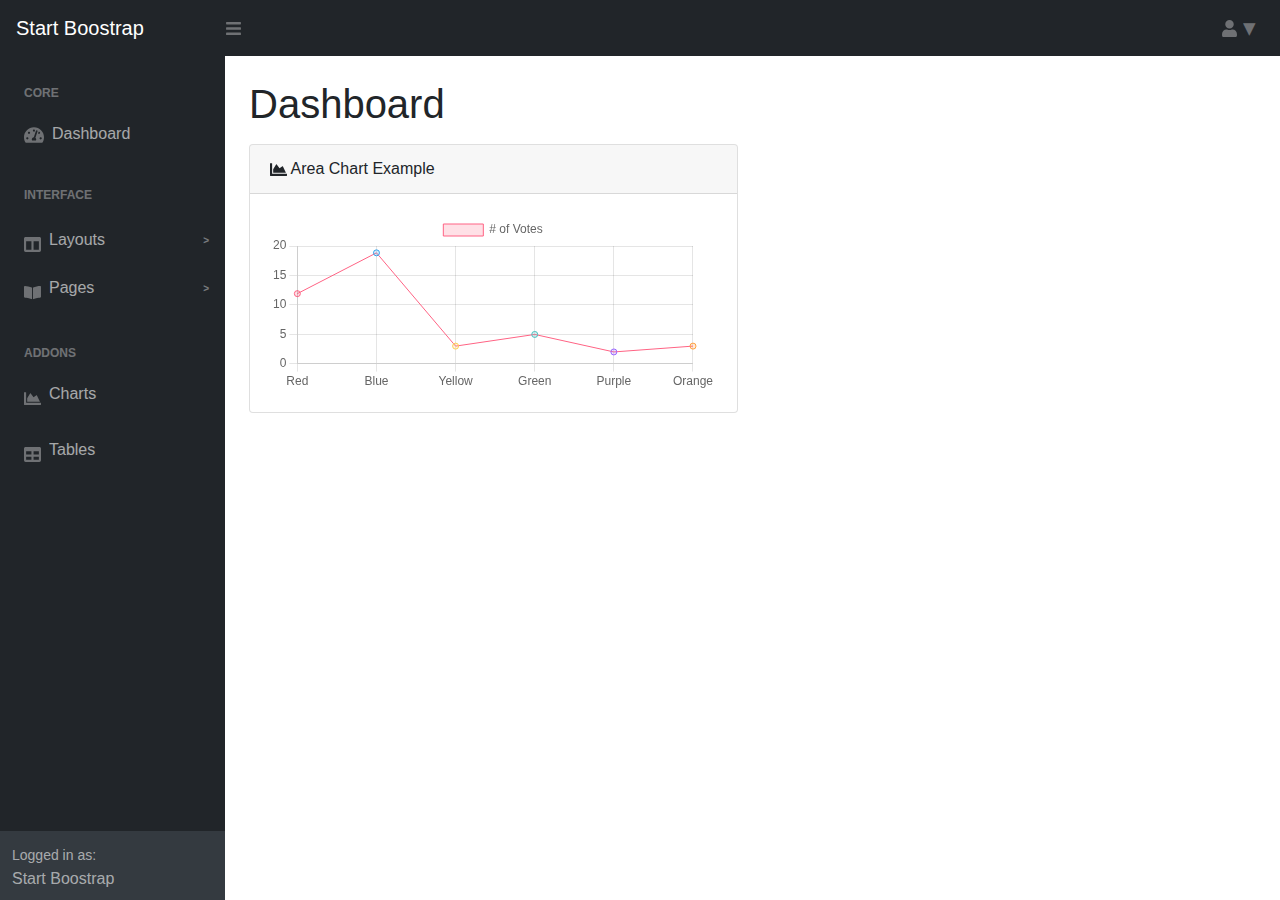
<file: bootstrap/index.html>
<!DOCTYPE html>
<html lang="en">
<head>
  <meta charset="UTF-8">
  <meta http-equiv="X-UA-Compatible" content="IE=edge">
  <meta name="viewport" content="width=device-width, initial-scale=1.0">
  <link rel="stylesheet" href="index.css">
  <script src="/bootstrap/assets/js/chart.min.js"></script>
  <!-- <script src="https://cdn.jsdelivr.net/npm/chart.js"></script> -->
  <link rel="stylesheet" href="/bootstrap/assets/css/bootstrap.min.css">
  <!-- <link rel="stylesheet" href="https://maxcdn.bootstrapcdn.com/bootstrap/4.0.0/css/bootstrap.min.css"
    integrity="sha384-Gn5384xqQ1aoWXA+058RXPxPg6fy4IWvTNh0E263XmFcJlSAwiGgFAW/dAiS6JXm" crossorigin="anonymous"> -->
  <title>Bootstrap</title>
</head>
<body class="sb-nav-fixed">

  <!-- Top Navigation Bar  -->

  <nav class="sb-topnav navbar navbar-expand navbar-dark nav-bg text-white" id="topnav">
    <div id="btstrpHeading" class="pl-3 h5">
      Start Boostrap
    </div>
    <div class="mr-auto">
      <svg class="svg" id="desktop-ham" aria-hidden="true" focusable="false" data-prefix="fas" data-icon="bars" role="img"
        xmlns="http://www.w3.org/2000/svg" viewBox="0 0 448 512" data-fa-i2svg="">
        <path
          d="M16 132h416c8.837 0 16-7.163 16-16V76c0-8.837-7.163-16-16-16H16C7.163 60 0 67.163 0 76v40c0 8.837 7.163 16 16 16zm0 160h416c8.837 0 16-7.163 16-16v-40c0-8.837-7.163-16-16-16H16c-8.837 0-16 7.163-16 16v40c0 8.837 7.163 16 16 16zm0 160h416c8.837 0 16-7.163 16-16v-40c0-8.837-7.163-16-16-16H16c-8.837 0-16 7.163-16 16v40c0 8.837 7.163 16 16 16z">
        </path>
      </svg>
    </div>
    <div id="profile-svg" class="mr-4 d-flex align-items-center">
      <svg class="svg" aria-hidden="true" focusable="false" data-prefix="fas"
        data-icon="user" role="img" xmlns="http://www.w3.org/2000/svg" viewBox="0 0 448 512" data-fa-i2svg="">
        <path
          d="M224 256c70.7 0 128-57.3 128-128S294.7 0 224 0 96 57.3 96 128s57.3 128 128 128zm89.6 32h-16.7c-22.2 10.2-46.9 16-72.9 16s-50.6-5.8-72.9-16h-16.7C60.2 288 0 348.2 0 422.4V464c0 26.5 21.5 48 48 48h352c26.5 0 48-21.5 48-48v-41.6c0-74.2-60.2-134.4-134.4-134.4z">
        </path>
      </svg>
    </div>
    <div class="mr-3" id="resp-hamburger">
      <svg class="svg" aria-hidden="true" focusable="false" data-prefix="fas" data-icon="bars" role="img"
        xmlns="http://www.w3.org/2000/svg" viewBox="0 0 448 512" data-fa-i2svg="">
        <path
          d="M16 132h416c8.837 0 16-7.163 16-16V76c0-8.837-7.163-16-16-16H16C7.163 60 0 67.163 0 76v40c0 8.837 7.163 16 16 16zm0 160h416c8.837 0 16-7.163 16-16v-40c0-8.837-7.163-16-16-16H16c-8.837 0-16 7.163-16 16v40c0 8.837 7.163 16 16 16zm0 160h416c8.837 0 16-7.163 16-16v-40c0-8.837-7.163-16-16-16H16c-8.837 0-16 7.163-16 16v40c0 8.837 7.163 16 16 16z">
        </path>
      </svg>
    </div>
  </nav>

  <!-- End top navigation bar -->

  <div class="d-flex">
    <div id="sidenav">

      <!-- Side Navigation bar -->

      <nav class="nav-side d-flex flex-column justify-content-between">
        <div>
          <ul class="pl-4 pt-4 d-flex flex-column">
            <li class="list-unstyled list-header py-1">CORE</li>
            <div class="d-flex align-items-center">
              <div class="svg mr-2" id="tachometer">
                <svg id="tachometer" class="svg-inline--fa fa-tachometer-alt fa-w-18" aria-hidden="true" focusable="false" data-prefix="fas"
                  data-icon="tachometer-alt" role="img" xmlns="http://www.w3.org/2000/svg" viewBox="0 0 576 512" data-fa-i2svg="">
                  <path
                    d="M288 32C128.94 32 0 160.94 0 320c0 52.8 14.25 102.26 39.06 144.8 5.61 9.62 16.3 15.2 27.44 15.2h443c11.14 0 21.83-5.58 27.44-15.2C561.75 422.26 576 372.8 576 320c0-159.06-128.94-288-288-288zm0 64c14.71 0 26.58 10.13 30.32 23.65-1.11 2.26-2.64 4.23-3.45 6.67l-9.22 27.67c-5.13 3.49-10.97 6.01-17.64 6.01-17.67 0-32-14.33-32-32S270.33 96 288 96zM96 384c-17.67 0-32-14.33-32-32s14.33-32 32-32 32 14.33 32 32-14.33 32-32 32zm48-160c-17.67 0-32-14.33-32-32s14.33-32 32-32 32 14.33 32 32-14.33 32-32 32zm246.77-72.41l-61.33 184C343.13 347.33 352 364.54 352 384c0 11.72-3.38 22.55-8.88 32H232.88c-5.5-9.45-8.88-20.28-8.88-32 0-33.94 26.5-61.43 59.9-63.59l61.34-184.01c4.17-12.56 17.73-19.45 30.36-15.17 12.57 4.19 19.35 17.79 15.17 30.36zm14.66 57.2l15.52-46.55c3.47-1.29 7.13-2.23 11.05-2.23 17.67 0 32 14.33 32 32s-14.33 32-32 32c-11.38-.01-20.89-6.28-26.57-15.22zM480 384c-17.67 0-32-14.33-32-32s14.33-32 32-32 32 14.33 32 32-14.33 32-32 32z">
                  </path>
                </svg>
              </div><li class="list-unstyled list-li py-3">Dashboard</li>
            </div>
          </ul>
          <ul class="pl-4 pt-2">
            <li class="list-unstyled list-header pb-2">INTERFACE</li>
            <div class="d-flex align-items-center justify-content-between">
              <div class="d-flex align-items-center">
                <div class="svg mr-2">
                  <svg class="svg-inline--fa fa-columns fa-w-16" aria-hidden="true" focusable="false" data-prefix="fas"
                    data-icon="columns" role="img" xmlns="http://www.w3.org/2000/svg" viewBox="0 0 512 512" data-fa-i2svg="">
                    <path
                      d="M464 32H48C21.49 32 0 53.49 0 80v352c0 26.51 21.49 48 48 48h416c26.51 0 48-21.49 48-48V80c0-26.51-21.49-48-48-48zM224 416H64V160h160v256zm224 0H288V160h160v256z">
                    </path>
                  </svg>
                </div><li class="list-unstyled list-li py-3">Layouts</li>
              </div>
              <div class="mr-3 right-arrow text-white">></div>
            </div>
            <div class="d-flex align-items-center justify-content-between">
              <div class="d-flex align-items-center">
                <div class="svg mr-2">
                  <svg class="svg-inline--fa fa-book-open fa-w-18" aria-hidden="true" focusable="false" data-prefix="fas"
                    data-icon="book-open" role="img" xmlns="http://www.w3.org/2000/svg" viewBox="0 0 576 512" data-fa-i2svg="">
                    <path
                      d="M542.22 32.05c-54.8 3.11-163.72 14.43-230.96 55.59-4.64 2.84-7.27 7.89-7.27 13.17v363.87c0 11.55 12.63 18.85 23.28 13.49 69.18-34.82 169.23-44.32 218.7-46.92 16.89-.89 30.02-14.43 30.02-30.66V62.75c.01-17.71-15.35-31.74-33.77-30.7zM264.73 87.64C197.5 46.48 88.58 35.17 33.78 32.05 15.36 31.01 0 45.04 0 62.75V400.6c0 16.24 13.13 29.78 30.02 30.66 49.49 2.6 149.59 12.11 218.77 46.95 10.62 5.35 23.21-1.94 23.21-13.46V100.63c0-5.29-2.62-10.14-7.27-12.99z">
                    </path>
                  </svg>
                </div><li class="list-unstyled list-li py-2">Pages</li>
              </div>
              <div class="mr-3 right-arrow text-white">></div>
            </div>
          </ul>
          <ul class="pl-4 pt-3">
            <li class="list-unstyled list-header py-1">ADDONS</li>
            <div class="d-flex align-items-center">
              <div class="svg mr-2">
                <svg class="svg-inline--fa fa-chart-area fa-w-16" aria-hidden="true" focusable="false" data-prefix="fas"
                data-icon="chart-area" role="img" xmlns="http://www.w3.org/2000/svg" viewBox="0 0 512 512" data-fa-i2svg="">
                <path fill="white"
                  d="M500 384c6.6 0 12 5.4 12 12v40c0 6.6-5.4 12-12 12H12c-6.6 0-12-5.4-12-12V76c0-6.6 5.4-12 12-12h40c6.6 0 12 5.4 12 12v308h436zM372.7 159.5L288 216l-85.3-113.7c-5.1-6.8-15.5-6.3-19.9 1L96 248v104h384l-89.9-187.8c-3.2-6.5-11.4-8.7-17.4-4.7z">
                </path>
              </svg>
              </div><li class="list-unstyled list-li py-3">Charts</li>
            </div>
            <div class="d-flex align-items-center">
              <div class="svg mr-2">
                <svg class="svg-inline--fa fa-table fa-w-16" aria-hidden="true" focusable="false" data-prefix="fas" data-icon="table"
                  role="img" xmlns="http://www.w3.org/2000/svg" viewBox="0 0 512 512" data-fa-i2svg="">
                  <path
                    d="M464 32H48C21.49 32 0 53.49 0 80v352c0 26.51 21.49 48 48 48h416c26.51 0 48-21.49 48-48V80c0-26.51-21.49-48-48-48zM224 416H64v-96h160v96zm0-160H64v-96h160v96zm224 160H288v-96h160v96zm0-160H288v-96h160v96z">
                  </path>
                </svg>
              </div><li class="list-unstyled list-li py-3">Tables</li>
            </div>
          </ul>
        </div>
        <div class="nav-footer bg-dark">
          <span id="footer-static">Logged in as:</span> <br>
          Start Boostrap
        </div>
      </nav>
      
      <!-- End side navigation bar -->
      
    </div>

    <!-- Main content - Chart made possible with Chart.js -->

    <div id="layoutSidenav_content">
      <main>
        <div class=" px-4">
          <h1 class="mt-4 mb-3">Dashboard</h1>
          <!-- Chart -->
          <div class="row">
            <div class="col-xl-6">
              <div class="card mb-4 max-width-chart">
                <div class="card-header">
                  <svg class="svg" id="chart-svg" aria-hidden="true" focusable="false" data-prefix="fas"
                    data-icon="chart-area" role="img" xmlns="http://www.w3.org/2000/svg" viewBox="0 0 512 512" data-fa-i2svg="">
                    <path fill="currentColor"
                      d="M500 384c6.6 0 12 5.4 12 12v40c0 6.6-5.4 12-12 12H12c-6.6 0-12-5.4-12-12V76c0-6.6 5.4-12 12-12h40c6.6 0 12 5.4 12 12v308h436zM372.7 159.5L288 216l-85.3-113.7c-5.1-6.8-15.5-6.3-19.9 1L96 248v104h384l-89.9-187.8c-3.2-6.5-11.4-8.7-17.4-4.7z">
                    </path>
                  </svg>
                  Area Chart Example
                </div>
                <div class="card-body">
                  <canvas id="myAreaChart" width="711" height="284" style="display: block; width: 711px; height: 284px;"
                  ></canvas>
                </div>
              </div>
            </div>
          </div>
          <!-- Chart end -->
        </div>
      </main>
    </div>
  </div>

    <script src="index.js"></script>
</body>
</html>
</file>
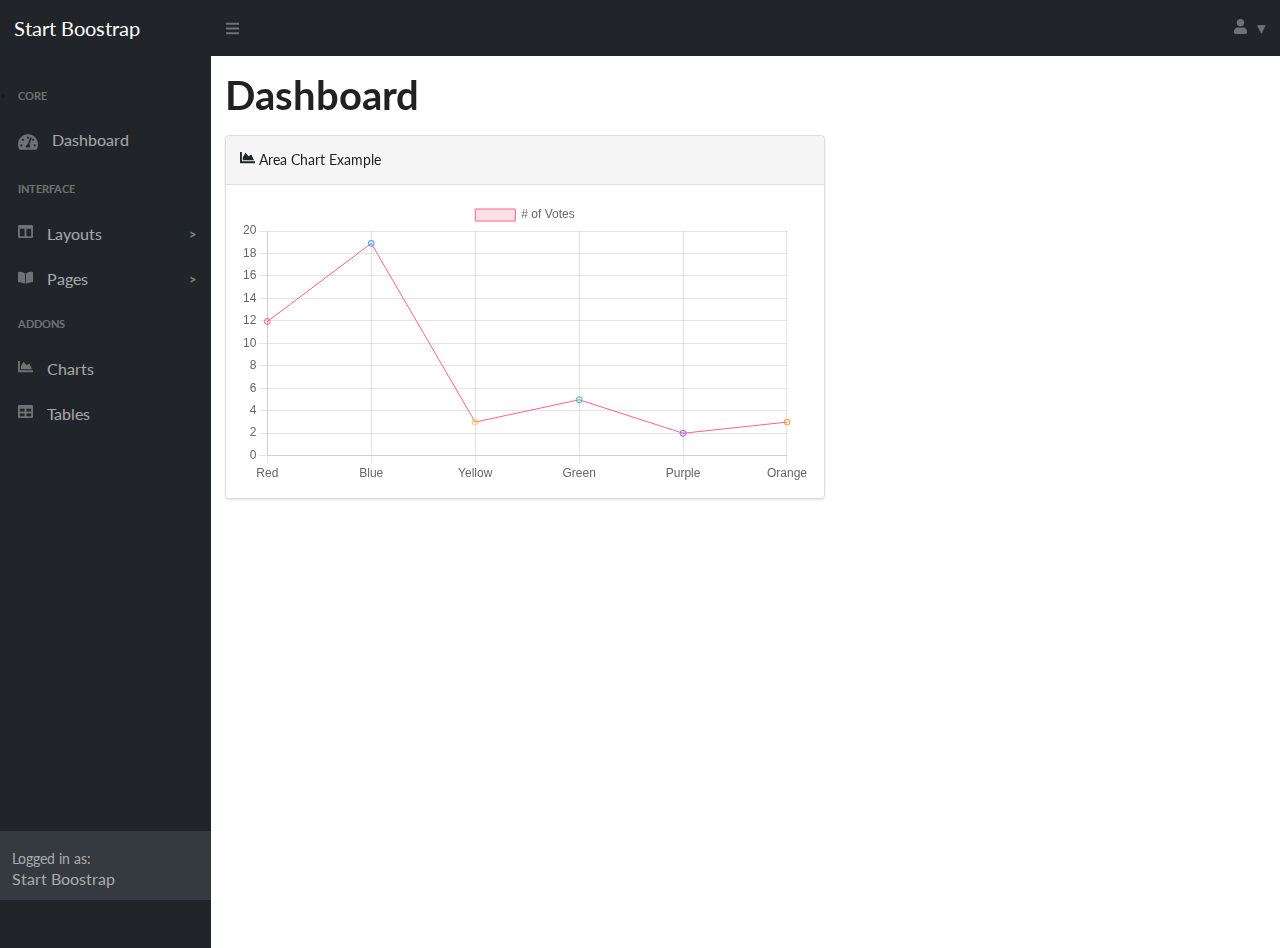
<file: semantic-ui/index.html>
<!DOCTYPE html>
<html lang="en">
<head>
  <meta charset="UTF-8">
  <meta http-equiv="X-UA-Compatible" content="IE=edge">
  <meta name="viewport" content="width=device-width, initial-scale=1.0">
  <link rel="stylesheet" href="index.css">
  <script src="/semantic-ui/assets/js/chart.min.js"></script>
  <!-- <script src="https://cdn.jsdelivr.net/npm/chart.js"></script> -->
  <script src="/semantic-ui/assets/js/jquery-3.6.0.min.js"></script>
  <!-- <script src="https://code.jquery.com/jquery-3.1.1.min.js" crossorigin="anonymous"></script> -->
  <link rel="stylesheet" href="/semantic-ui/assets/css/semantic.min.css">
  <!-- <link rel="stylesheet" href="https://cdn.jsdelivr.net/npm/semantic-ui@2.4.2/dist/semantic.min.css"> -->
  <script src="/semantic-ui/assets/js/semantic.min.js"></script>
  <!-- <script src="https://cdn.jsdelivr.net/npm/semantic-ui@2.4.2/dist/semantic.min.js"></script> -->
  <title>Semantic</title>
</head>
<body>
  <!-- Top Navigation Bar  -->
  <nav class="nav-bg ui grid" id="topnav">
    <div id="btstrpHeading">
      Start Boostrap
    </div>
    <div id="hamburger-container">
      <svg class="svg" id="desktop-ham" aria-hidden="true" focusable="false" data-prefix="fas" data-icon="bars" role="img"
        xmlns="http://www.w3.org/2000/svg" viewBox="0 0 448 512" data-fa-i2svg="">
        <path
          d="M16 132h416c8.837 0 16-7.163 16-16V76c0-8.837-7.163-16-16-16H16C7.163 60 0 67.163 0 76v40c0 8.837 7.163 16 16 16zm0 160h416c8.837 0 16-7.163 16-16v-40c0-8.837-7.163-16-16-16H16c-8.837 0-16 7.163-16 16v40c0 8.837 7.163 16 16 16zm0 160h416c8.837 0 16-7.163 16-16v-40c0-8.837-7.163-16-16-16H16c-8.837 0-16 7.163-16 16v40c0 8.837 7.163 16 16 16z">
        </path>
      </svg>
    </div>
    <div id="profile-svg" >
      <svg class="svg" aria-hidden="true" focusable="false" data-prefix="fas"
        data-icon="user" role="img" xmlns="http://www.w3.org/2000/svg" viewBox="0 0 448 512" data-fa-i2svg="">
        <path
          d="M224 256c70.7 0 128-57.3 128-128S294.7 0 224 0 96 57.3 96 128s57.3 128 128 128zm89.6 32h-16.7c-22.2 10.2-46.9 16-72.9 16s-50.6-5.8-72.9-16h-16.7C60.2 288 0 348.2 0 422.4V464c0 26.5 21.5 48 48 48h352c26.5 0 48-21.5 48-48v-41.6c0-74.2-60.2-134.4-134.4-134.4z">
        </path>
      </svg>
    </div>
    <div id="resp-hamburger">
      <svg class="svg" aria-hidden="true" focusable="false" data-prefix="fas" data-icon="bars" role="img"
        xmlns="http://www.w3.org/2000/svg" viewBox="0 0 448 512" data-fa-i2svg="">
        <path
          d="M16 132h416c8.837 0 16-7.163 16-16V76c0-8.837-7.163-16-16-16H16C7.163 60 0 67.163 0 76v40c0 8.837 7.163 16 16 16zm0 160h416c8.837 0 16-7.163 16-16v-40c0-8.837-7.163-16-16-16H16c-8.837 0-16 7.163-16 16v40c0 8.837 7.163 16 16 16zm0 160h416c8.837 0 16-7.163 16-16v-40c0-8.837-7.163-16-16-16H16c-8.837 0-16 7.163-16 16v40c0 8.837 7.163 16 16 16z">
        </path>
      </svg>
    </div>
  </nav>
  <!-- End Top Navigation Bar -->


  <div id="main-container">

    <!-- Side Navigation bar -->

      <div id="sidenav" class="column">
        <nav class="nav-side">
          <div>
            <ul class="ui list">
              <li class="item list-header">CORE</li>
              <div class="margin-auto ui grid li-margin">
                <div class="svg" id="tachometer">
                  <svg id="tachometer" class="svg-inline--fa inherit fa-tachometer-alt fa-w-18" aria-hidden="true" focusable="false" data-prefix="fas"
                    data-icon="tachometer-alt" role="img" xmlns="http://www.w3.org/2000/svg" viewBox="0 0 576 512" data-fa-i2svg="">
                    <path
                      d="M288 32C128.94 32 0 160.94 0 320c0 52.8 14.25 102.26 39.06 144.8 5.61 9.62 16.3 15.2 27.44 15.2h443c11.14 0 21.83-5.58 27.44-15.2C561.75 422.26 576 372.8 576 320c0-159.06-128.94-288-288-288zm0 64c14.71 0 26.58 10.13 30.32 23.65-1.11 2.26-2.64 4.23-3.45 6.67l-9.22 27.67c-5.13 3.49-10.97 6.01-17.64 6.01-17.67 0-32-14.33-32-32S270.33 96 288 96zM96 384c-17.67 0-32-14.33-32-32s14.33-32 32-32 32 14.33 32 32-14.33 32-32 32zm48-160c-17.67 0-32-14.33-32-32s14.33-32 32-32 32 14.33 32 32-14.33 32-32 32zm246.77-72.41l-61.33 184C343.13 347.33 352 364.54 352 384c0 11.72-3.38 22.55-8.88 32H232.88c-5.5-9.45-8.88-20.28-8.88-32 0-33.94 26.5-61.43 59.9-63.59l61.34-184.01c4.17-12.56 17.73-19.45 30.36-15.17 12.57 4.19 19.35 17.79 15.17 30.36zm14.66 57.2l15.52-46.55c3.47-1.29 7.13-2.23 11.05-2.23 17.67 0 32 14.33 32 32s-14.33 32-32 32c-11.38-.01-20.89-6.28-26.57-15.22zM480 384c-17.67 0-32-14.33-32-32s14.33-32 32-32 32 14.33 32 32-14.33 32-32 32z">
                    </path>
                  </svg>
                </div><div class="list-li item">Dashboard</div>
              </div>
            </ul>
            <ul class="ui list">
              <div class=" list-header">INTERFACE</div>
              <div>
                <div  class="margin-auto ui grid li-margin">
                  <div class="svg">
                    <svg class="svg-inline--fa inherit fa-columns fa-w-16" aria-hidden="true" focusable="false" data-prefix="fas"
                      data-icon="columns" role="img" xmlns="http://www.w3.org/2000/svg" viewBox="0 0 512 512" data-fa-i2svg="">
                      <path
                        d="M464 32H48C21.49 32 0 53.49 0 80v352c0 26.51 21.49 48 48 48h416c26.51 0 48-21.49 48-48V80c0-26.51-21.49-48-48-48zM224 416H64V160h160v256zm224 0H288V160h160v256z">
                      </path>
                    </svg>
                  </div><div class="list-li">Layouts</div>
                  <div class="right-arrow">></div>
                </div>
              </div>
              <div>
                <div  class="margin-auto ui grid li-margin">
                  <div class="svg">
                    <svg class="svg-inline--fa inherit fa-book-open fa-w-18" aria-hidden="true" focusable="false" data-prefix="fas"
                      data-icon="book-open" role="img" xmlns="http://www.w3.org/2000/svg" viewBox="0 0 576 512" data-fa-i2svg="">
                      <path
                        d="M542.22 32.05c-54.8 3.11-163.72 14.43-230.96 55.59-4.64 2.84-7.27 7.89-7.27 13.17v363.87c0 11.55 12.63 18.85 23.28 13.49 69.18-34.82 169.23-44.32 218.7-46.92 16.89-.89 30.02-14.43 30.02-30.66V62.75c.01-17.71-15.35-31.74-33.77-30.7zM264.73 87.64C197.5 46.48 88.58 35.17 33.78 32.05 15.36 31.01 0 45.04 0 62.75V400.6c0 16.24 13.13 29.78 30.02 30.66 49.49 2.6 149.59 12.11 218.77 46.95 10.62 5.35 23.21-1.94 23.21-13.46V100.63c0-5.29-2.62-10.14-7.27-12.99z">
                      </path>
                    </svg>
                  </div><div class="list-li">Pages</div>
                  <div class=" right-arrow">></div>
                </div>
              </div>
            </ul>
            <ul class="ui list">
              <div class=" list-header">ADDONS</div>
              <div class="margin-auto ui grid li-margin">
                <div class="svg">
                  <svg class="svg-inline--fa inherit fa-chart-area fa-w-16" aria-hidden="true" focusable="false" data-prefix="fas"
                  data-icon="chart-area" role="img" xmlns="http://www.w3.org/2000/svg" viewBox="0 0 512 512" data-fa-i2svg="">
                  <path fill="white"
                    d="M500 384c6.6 0 12 5.4 12 12v40c0 6.6-5.4 12-12 12H12c-6.6 0-12-5.4-12-12V76c0-6.6 5.4-12 12-12h40c6.6 0 12 5.4 12 12v308h436zM372.7 159.5L288 216l-85.3-113.7c-5.1-6.8-15.5-6.3-19.9 1L96 248v104h384l-89.9-187.8c-3.2-6.5-11.4-8.7-17.4-4.7z">
                  </path>
                </svg>
                </div><div class=" list-li">Charts</div>
              </div>
              <div class="margin-auto ui grid li-margin">
                <div class="svg">
                  <svg class="svg-inline--fa inherit fa-table fa-w-16" aria-hidden="true" focusable="false" data-prefix="fas" data-icon="table"
                    role="img" xmlns="http://www.w3.org/2000/svg" viewBox="0 0 512 512" data-fa-i2svg="">
                    <path
                      d="M464 32H48C21.49 32 0 53.49 0 80v352c0 26.51 21.49 48 48 48h416c26.51 0 48-21.49 48-48V80c0-26.51-21.49-48-48-48zM224 416H64v-96h160v96zm0-160H64v-96h160v96zm224 160H288v-96h160v96zm0-160H288v-96h160v96z">
                    </path>
                  </svg>
                </div><div class=" list-li">Tables</div>
              </div>
            </ul>
          </div>
          <div class="nav-footer bg-dark">
            Logged in as: <br>
            <span id="footer-static">Start Boostrap</span>
          </div>
        </nav>
      </div>
      <!-- End Side Navigation Bar -->

      <!-- Chart made possible with Chart.js -->
      <div id="layoutSidenav_content" class="column">
        <main>
          <div class="ui container">
            <h1 id="dashboard-header" class="ui huge header">Dashboard</h1>
            <!-- Chart goes here -->
                <div class="ui segments max-width-chart">
                  <div class="ui segment" id="chart-area-heading">
                    <svg class="svg" id="chart-svg" aria-hidden="true" focusable="false" data-prefix="fas"
                      data-icon="chart-area" role="img" xmlns="http://www.w3.org/2000/svg" viewBox="0 0 512 512" data-fa-i2svg="">
                      <path 
                        d="M500 384c6.6 0 12 5.4 12 12v40c0 6.6-5.4 12-12 12H12c-6.6 0-12-5.4-12-12V76c0-6.6 5.4-12 12-12h40c6.6 0 12 5.4 12 12v308h436zM372.7 159.5L288 216l-85.3-113.7c-5.1-6.8-15.5-6.3-19.9 1L96 248v104h384l-89.9-187.8c-3.2-6.5-11.4-8.7-17.4-4.7z">
                      </path>
                    </svg>
                    Area Chart Example
                  </div>
                  <div class="ui segment">
                    <canvas id="myAreaChart"
                    ></canvas>
                  </div>
                </div>
            <!-- Chart end -->
          </div>
        </main>
      </div>
  </div>

    <script src="index.js"></script>
</body>
</html>
</file>
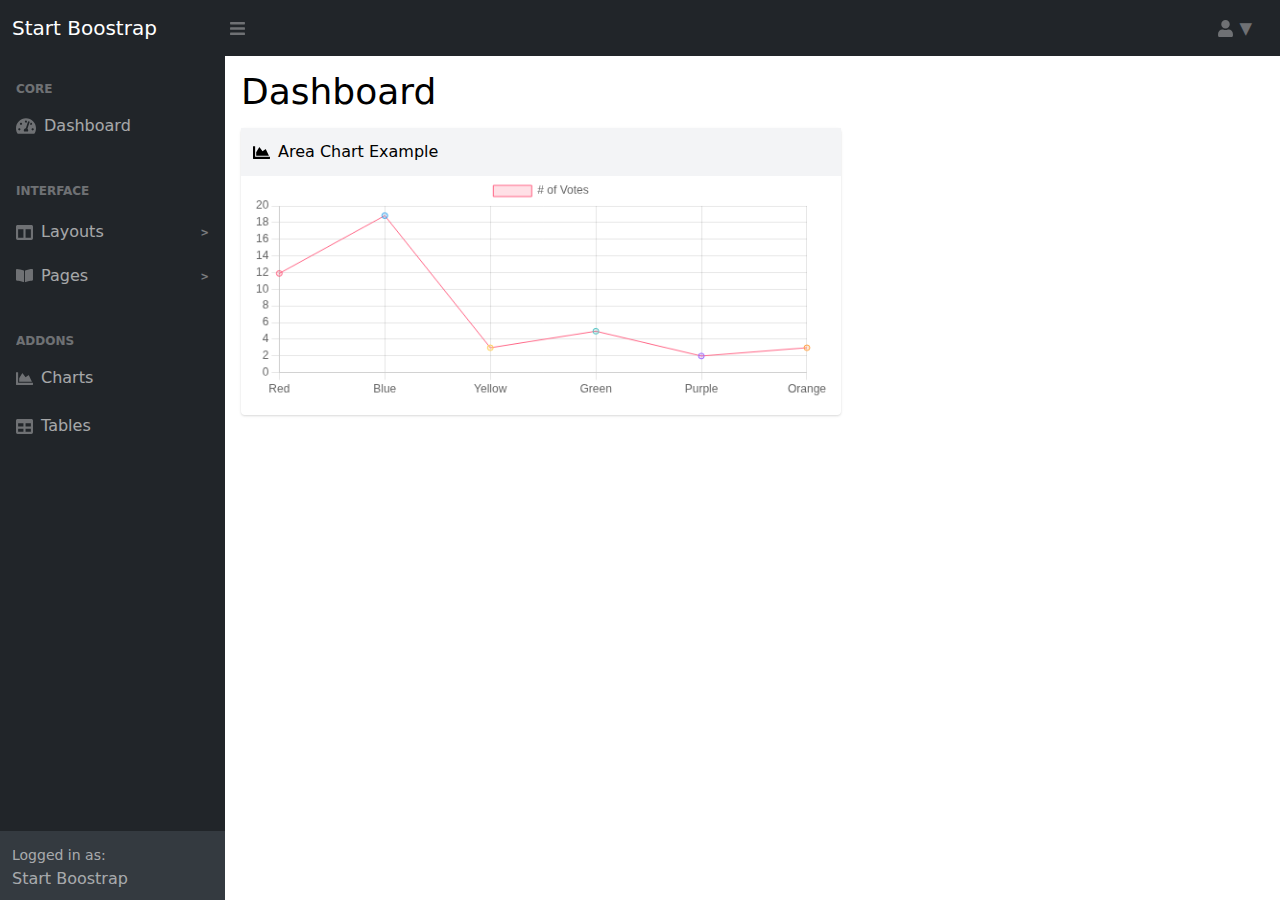
<file: tailwind/index.html>
<!DOCTYPE html>
  <html lang="en">
    
    <head>
      <meta charset="UTF-8">
      <meta http-equiv="X-UA-Compatible" content="IE=edge">
      <meta name="viewport" content="width=device-width, initial-scale=1.0">
      <link rel="stylesheet" href="/tailwind/assets/css/tailwind.min.css">
      <!-- <link href="https://unpkg.com/tailwindcss@^2/dist/tailwind.min.css" rel="stylesheet"> -->
      <link rel="stylesheet" href="index.css">
      <script src="/tailwind/assets/js/chart.min.js"></script>
      <!-- <script src="https://cdn.jsdelivr.net/npm/chart.js"></script> -->
    <title>Tailwind</title>
  </head>
  
  <body>
    <!-- Top Navigation Bar  -->
    <nav class="flex nav-bg items-center" id="topnav">
      <div id="btstrpHeading" class="pl-3 text-white text-xl">
        Start Boostrap
      </div>
      <div class="mr-auto ml-1">
        <svg class="svg" id="desktop-ham" aria-hidden="true" focusable="false" data-prefix="fas" data-icon="bars"
          role="img" xmlns="http://www.w3.org/2000/svg" viewBox="0 0 448 512" data-fa-i2svg="">
          <path
            d="M16 132h416c8.837 0 16-7.163 16-16V76c0-8.837-7.163-16-16-16H16C7.163 60 0 67.163 0 76v40c0 8.837 7.163 16 16 16zm0 160h416c8.837 0 16-7.163 16-16v-40c0-8.837-7.163-16-16-16H16c-8.837 0-16 7.163-16 16v40c0 8.837 7.163 16 16 16zm0 160h416c8.837 0 16-7.163 16-16v-40c0-8.837-7.163-16-16-16H16c-8.837 0-16 7.163-16 16v40c0 8.837 7.163 16 16 16z">
          </path>
        </svg>
      </div>
      <div id="profile-svg" class="flex items-center text-white mr-7">
        <svg class="svg" aria-hidden="true" focusable="false" data-prefix="fas" data-icon="user" role="img"
          xmlns="http://www.w3.org/2000/svg" viewBox="0 0 448 512" data-fa-i2svg="">
          <path
            d="M224 256c70.7 0 128-57.3 128-128S294.7 0 224 0 96 57.3 96 128s57.3 128 128 128zm89.6 32h-16.7c-22.2 10.2-46.9 16-72.9 16s-50.6-5.8-72.9-16h-16.7C60.2 288 0 348.2 0 422.4V464c0 26.5 21.5 48 48 48h352c26.5 0 48-21.5 48-48v-41.6c0-74.2-60.2-134.4-134.4-134.4z">
          </path>
        </svg>
      </div>
      <div class="mr-3" id="resp-hamburger">
        <svg class="svg" aria-hidden="true" focusable="false" data-prefix="fas" data-icon="bars" role="img"
          xmlns="http://www.w3.org/2000/svg" viewBox="0 0 448 512" data-fa-i2svg="">
          <path
            d="M16 132h416c8.837 0 16-7.163 16-16V76c0-8.837-7.163-16-16-16H16C7.163 60 0 67.163 0 76v40c0 8.837 7.163 16 16 16zm0 160h416c8.837 0 16-7.163 16-16v-40c0-8.837-7.163-16-16-16H16c-8.837 0-16 7.163-16 16v40c0 8.837 7.163 16 16 16zm0 160h416c8.837 0 16-7.163 16-16v-40c0-8.837-7.163-16-16-16H16c-8.837 0-16 7.163-16 16v40c0 8.837 7.163 16 16 16z">
          </path>
        </svg>
      </div>
    </nav>
    <!-- End top navigation bar -->
  
    <div class="flex">
      <!-- Side Navigation bar -->

      <div id="sidenav">
        <nav>
          <div>
            <ul class="pl-4 pt-5">
              <li class="list-header py-1">CORE</li>
              <div class="flex items-center">
                <div class="svg mr-2" id="tachometer">
                  <svg id="tachometer" class="svg-inline--fa fa-tachometer-alt fa-w-18" aria-hidden="true"
                    focusable="false" data-prefix="fas" data-icon="tachometer-alt" role="img"
                    xmlns="http://www.w3.org/2000/svg" viewBox="0 0 576 512" data-fa-i2svg="">
                    <path
                      d="M288 32C128.94 32 0 160.94 0 320c0 52.8 14.25 102.26 39.06 144.8 5.61 9.62 16.3 15.2 27.44 15.2h443c11.14 0 21.83-5.58 27.44-15.2C561.75 422.26 576 372.8 576 320c0-159.06-128.94-288-288-288zm0 64c14.71 0 26.58 10.13 30.32 23.65-1.11 2.26-2.64 4.23-3.45 6.67l-9.22 27.67c-5.13 3.49-10.97 6.01-17.64 6.01-17.67 0-32-14.33-32-32S270.33 96 288 96zM96 384c-17.67 0-32-14.33-32-32s14.33-32 32-32 32 14.33 32 32-14.33 32-32 32zm48-160c-17.67 0-32-14.33-32-32s14.33-32 32-32 32 14.33 32 32-14.33 32-32 32zm246.77-72.41l-61.33 184C343.13 347.33 352 364.54 352 384c0 11.72-3.38 22.55-8.88 32H232.88c-5.5-9.45-8.88-20.28-8.88-32 0-33.94 26.5-61.43 59.9-63.59l61.34-184.01c4.17-12.56 17.73-19.45 30.36-15.17 12.57 4.19 19.35 17.79 15.17 30.36zm14.66 57.2l15.52-46.55c3.47-1.29 7.13-2.23 11.05-2.23 17.67 0 32 14.33 32 32s-14.33 32-32 32c-11.38-.01-20.89-6.28-26.57-15.22zM480 384c-17.67 0-32-14.33-32-32s14.33-32 32-32 32 14.33 32 32-14.33 32-32 32z">
                    </path>
                  </svg>
                </div>
                <li class="list-unstyled list-li py-3">Dashboard</li>
              </div>
            </ul>
            <ul class="pl-4 pt-5">
              <li class="list-unstyled list-header pt-3 pb-2">INTERFACE</li>
              <div >
                <div class="flex items-center">
                  <div class="svg mr-2">
                    <svg class="svg-inline--fa fa-columns fa-w-16" aria-hidden="true" focusable="false" data-prefix="fas"
                      data-icon="columns" role="img" xmlns="http://www.w3.org/2000/svg" viewBox="0 0 512 512"
                      data-fa-i2svg="">
                      <path
                        d="M464 32H48C21.49 32 0 53.49 0 80v352c0 26.51 21.49 48 48 48h416c26.51 0 48-21.49 48-48V80c0-26.51-21.49-48-48-48zM224 416H64V160h160v256zm224 0H288V160h160v256z">
                      </path>
                    </svg>
                  </div>
                  <li class="list-unstyled list-li py-3">Layouts</li>
                  <div class="mr-4 ml-auto right-arrow text-white">></div>
                </div>
              </div>
              <div>
                <div class="flex items-center">
                  <div class="svg mr-2">
                    <svg class="svg-inline--fa fa-book-open fa-w-18" aria-hidden="true" focusable="false"
                      data-prefix="fas" data-icon="book-open" role="img" xmlns="http://www.w3.org/2000/svg"
                      viewBox="0 0 576 512" data-fa-i2svg="">
                      <path
                        d="M542.22 32.05c-54.8 3.11-163.72 14.43-230.96 55.59-4.64 2.84-7.27 7.89-7.27 13.17v363.87c0 11.55 12.63 18.85 23.28 13.49 69.18-34.82 169.23-44.32 218.7-46.92 16.89-.89 30.02-14.43 30.02-30.66V62.75c.01-17.71-15.35-31.74-33.77-30.7zM264.73 87.64C197.5 46.48 88.58 35.17 33.78 32.05 15.36 31.01 0 45.04 0 62.75V400.6c0 16.24 13.13 29.78 30.02 30.66 49.49 2.6 149.59 12.11 218.77 46.95 10.62 5.35 23.21-1.94 23.21-13.46V100.63c0-5.29-2.62-10.14-7.27-12.99z">
                      </path>
                    </svg>
                  </div>
                  <li class="list-unstyled list-li py-2">Pages</li>
                  <div class="mr-4 ml-auto right-arrow text-white">></div>
                </div>
              </div>
            </ul>
            <ul class="pl-4 pt-8">
              <li class="list-unstyled list-header py-1">ADDONS</li>
              <div class="flex items-center">
                <div class="svg mr-2">
                  <svg class="svg-inline--fa fa-chart-area fa-w-16" aria-hidden="true" focusable="false" data-prefix="fas"
                    data-icon="chart-area" role="img" xmlns="http://www.w3.org/2000/svg" viewBox="0 0 512 512"
                    data-fa-i2svg="">
                    <path fill="white"
                      d="M500 384c6.6 0 12 5.4 12 12v40c0 6.6-5.4 12-12 12H12c-6.6 0-12-5.4-12-12V76c0-6.6 5.4-12 12-12h40c6.6 0 12 5.4 12 12v308h436zM372.7 159.5L288 216l-85.3-113.7c-5.1-6.8-15.5-6.3-19.9 1L96 248v104h384l-89.9-187.8c-3.2-6.5-11.4-8.7-17.4-4.7z">
                    </path>
                  </svg>
                </div>
                <li class="list-unstyled list-li py-3">Charts</li>
              </div>
              <div class="flex items-center">
                <div class="svg mr-2">
                  <svg class="svg-inline--fa fa-table fa-w-16" aria-hidden="true" focusable="false" data-prefix="fas"
                    data-icon="table" role="img" xmlns="http://www.w3.org/2000/svg" viewBox="0 0 512 512"
                    data-fa-i2svg="">
                    <path
                      d="M464 32H48C21.49 32 0 53.49 0 80v352c0 26.51 21.49 48 48 48h416c26.51 0 48-21.49 48-48V80c0-26.51-21.49-48-48-48zM224 416H64v-96h160v96zm0-160H64v-96h160v96zm224 160H288v-96h160v96zm0-160H288v-96h160v96z">
                    </path>
                  </svg>
                </div>
                <li class="list-unstyled list-li py-3">Tables</li>
              </div>
            </ul>
          </div>
          <div class="nav-footer bg-dark">
            <span id="footer-static">Logged in as:</span> <br>
            Start Boostrap
          </div>
        </nav>
        <!-- End side navigation bar -->
  
      </div>
  
      <!-- Main content - Chart made possible with Chart.js -->
      <div id="layoutSidenav_content">
        <main>
          <div class="px-4">
            <h1 class="mt-4 mb-4 text-4xl">Dashboard</h1>
            <!-- Chart -->
            <div class="shadow rounded max-width-chart">
                <div class="mb-4">
                  <div class="flex items-center py-3 pl-3 bg-gray-100">
                    <svg class="svg mr-2" id="chart-svg" aria-hidden="true" focusable="false" data-prefix="fas"
                      data-icon="chart-area" role="img" xmlns="http://www.w3.org/2000/svg" viewBox="0 0 512 512"
                      data-fa-i2svg="">
                      <path fill="currentColor"
                        d="M500 384c6.6 0 12 5.4 12 12v40c0 6.6-5.4 12-12 12H12c-6.6 0-12-5.4-12-12V76c0-6.6 5.4-12 12-12h40c6.6 0 12 5.4 12 12v308h436zM372.7 159.5L288 216l-85.3-113.7c-5.1-6.8-15.5-6.3-19.9 1L96 248v104h384l-89.9-187.8c-3.2-6.5-11.4-8.7-17.4-4.7z">
                      </path>
                    </svg>
                    Area Chart Example
                  </div>
                    <canvas id="myAreaChart" width="711" height="284" class="px-3 pb-4"
                      style="display: block; width: 711px; height: 284px;"></canvas>
                </div>
            </div>
            <!-- Chart end -->
          </div>
        </main>
      </div>
    </div>
  
    <script src="index.js"></script>
  </body>
  
  </html>
</file>
<file: bootstrap/index.css>
/* Reset Variables */
body {
	margin: 0;
	padding: 0;
	box-sizing: border-box;
}
/* End reset variables */

/* Names of styling classes and ids below are descriptive in nature of elmements in HTML */

#sidenav,
#btstrpHeading {
	width: 225px;
	margin: 0;
}

.nav-bg {
	background-color: #212529;
}

#sidenav {
	background-color: #212529;
}

#topnav {
	height: 56px;
	padding: 0;
}

.list-header {
	opacity: 0.35;
	color: white;
	font-size: 12px;
	font-weight: bold;
}

.list-li {
	color: white;
	display: flex;
	justify-content: space-between;
	opacity: 0.6;
	position: relative;
	transition: opacity 250ms ease;
	cursor: pointer;
}

.list-li:hover {
	opacity: 1;
}

.right-arrow {
	font-weight: bold;
	opacity: 0.4;
	font-size: 10px;
}

.nav-side {
	height: calc(100vh - 56px);
}

.nav-footer {
	margin-top: 100%;
	height: 69px;
	padding: 12px;
	color: rgba(255, 255, 255, 0.589);
	width: 225px;
}

#footer-static {
	font-size: 14px;
}

.svg {
	width: 17px;
	height: 17px;
	fill: #fff;
	opacity: 0.35;
}

#tachometer {
	height: 24px;
	width: 20px;
}

#profile-svg::after {
	content: '\25be';
	font-size: 25px;
	opacity: 0.35;
	margin-left: 5px;
}

#chart-svg {
	opacity: 1;
}
#resp-hamburger {
	display: none;
}
#desktop-ham {
	display: block;
}

.card-body {
	width: 100%;
}

#layoutSidenav_content {
	width: 100%;
}

.max-width-chart {
	max-width: 600px;
}

/* Responsive media queries for tablet and phone */

@media (max-width: 1050px) {
	#sidenav {
		display: none;
	}
	#resp-hamburger {
		display: block;
	}
	#desktop-ham {
		display: none;
	}
}
</file>
<file: semantic-ui/index.css>
/* Reset Variables */
body {
	margin: 0;
	padding: 0;
	box-sizing: border-box;
}
/* End reset variables */

/* Names of styling classes and ids below are descriptive in nature of elmements in HTML */

#sidenav,
#btstrpHeading {
	width: 225px;
}

#btstrpHeading {
	color: white;
	font-size: 20px;
}

.nav-bg,
#sidenav {
	background-color: #212529;
}

#topnav {
	height: 56px;
	align-items: center;
	margin: auto;
}

.list-header {
	opacity: 0.35;
	color: white;
	font-size: 11px;
	font-weight: bold;
	margin: 20px 0 !important;
}

.list-li {
	color: white;
	display: flex;
	justify-content: space-between;
	opacity: 0.6;
	transition: opacity 250ms ease;
	cursor: pointer;
	font-size: 16px;
}

.list-li:hover {
	opacity: 1;
}

.right-arrow {
	font-weight: bold;
	opacity: 0.4;
	font-size: 13px;
	margin-left: auto;
	color: #fff;
	padding: 0 !important;
}

.nav-side {
	height: calc(100vh - 56px);
	/* overflow: hidden; */
}

.nav-footer {
	position: fixed;
	bottom: 0;
	height: 69px;
	padding: 18px 12px 5px 12px;
	color: rgba(255, 255, 255, 0.589);
	background-color: #343a40;
	width: 211px;
}

#footer-static {
	font-size: 16px;
}

.svg {
	width: 15px;
	height: 15px;
	fill: #fff;
	opacity: 0.35;
	padding: 0 !important;
}

#tachometer {
	height: 24px;
	width: 20px;
}

#profile-svg {
	margin-left: auto;
}

#profile-svg::after {
	content: '\25be';
	font-size: 17px;
	opacity: 0.35;
	margin-left: 5px;
	color: #fff;
}

#chart-svg {
	opacity: 1;
}
#resp-hamburger {
	display: none;
}
#desktop-ham {
	display: block;
	padding-left: 0 !important;
}
#hamburger-container {
	padding-left: 0;
}
.max-width-chart {
	max-width: 600px;
}

.card-body {
	width: 100%;
}

#chart-svg {
	fill: #212529;
}

#chart-area-heading {
	background-color: #ededee8e;
}

#myChartArea {
	display: block;
	width: 711px;
	height: 284px;
}

#main-container {
	margin-top: 0;
}

#dashboard-header {
	margin-top: 0;
	font-size: 40px;
}

.margin-auto {
	margin: auto !important;
}

.inherit {
	width: inherit;
}

.li-margin {
	margin: 25px 0 !important;
}

/* Responsive media queries for tablet and phone */

@media (max-width: 1050px) {
	#sidenav {
		display: none;
	}
	#resp-hamburger {
		display: block;
	}
	#desktop-ham {
		display: none;
	}
	#dashboard-header {
		margin-top: 10px !important;
	}
	.max-width-chart {
		max-width: 100vw;
	}
}
</file>
<file: tailwind/index.css>
/* Reset Variables */
body {
	margin: 0;
	padding: 0;
	box-sizing: border-box;
}
/* End reset variables */

/* Names of styling classes and ids below are descriptive in nature of elmements in HTML */

#sidenav,
#btstrpHeading {
	width: 225px;
}

.nav-bg {
	background-color: #212529;
}

#sidenav {
	background-color: #212529;
	height: calc(100vh - 56px);
}

#topnav {
	height: 56px;
	padding: 0;
}

.list-header {
	opacity: 0.35;
	color: white;
	font-size: 12px;
	font-weight: bold;
}

.max-width-chart {
	max-width: 600px;
}

.list-li {
	color: white;
	display: flex;
	justify-content: space-between;
	opacity: 0.6;
	position: relative;
	transition: opacity 250ms ease;
	cursor: pointer;
}

.list-li:hover {
	opacity: 1;
}

.right-arrow {
	font-weight: bold;
	opacity: 0.4;
	font-size: 10px;
}

.nav-side {
	height: calc(100vh - 56px);
}

.nav-footer {
	position: fixed;
	bottom: 0;
	height: 69px;
	padding: 12px;
	color: rgba(255, 255, 255, 0.589);
	background-color: #343a40;
	width: 225px;
}

#footer-static {
	font-size: 14px;
}

.svg {
	width: 17px;
	height: 17px;
	fill: #fff;
	opacity: 0.35;
}

#tachometer {
	height: 24px;
	width: 20px;
}

#profile-svg::after {
	content: '\25be';
	font-size: 25px;
	opacity: 0.35;
	margin-left: 5px;
}

#chart-svg {
	opacity: 1;
}
#resp-hamburger {
	display: none;
}
#desktop-ham {
	display: block;
}

.card-body {
	width: 100%;
}

#layoutSidenav_content {
	width: calc(100vw - 225px);
}

.max-width-chart {
	max-width: 600px;
}

/* Responsive media queries for tablet and phone */

@media (max-width: 1050px) {
	#sidenav {
		display: none;
	}
	#resp-hamburger {
		display: block;
	}
	#desktop-ham {
		display: none;
	}
	#layoutSidenav_content {
		width: 100%;
	}
	.max-width-chart {
		max-width: 100vw;
	}
}
</file>
